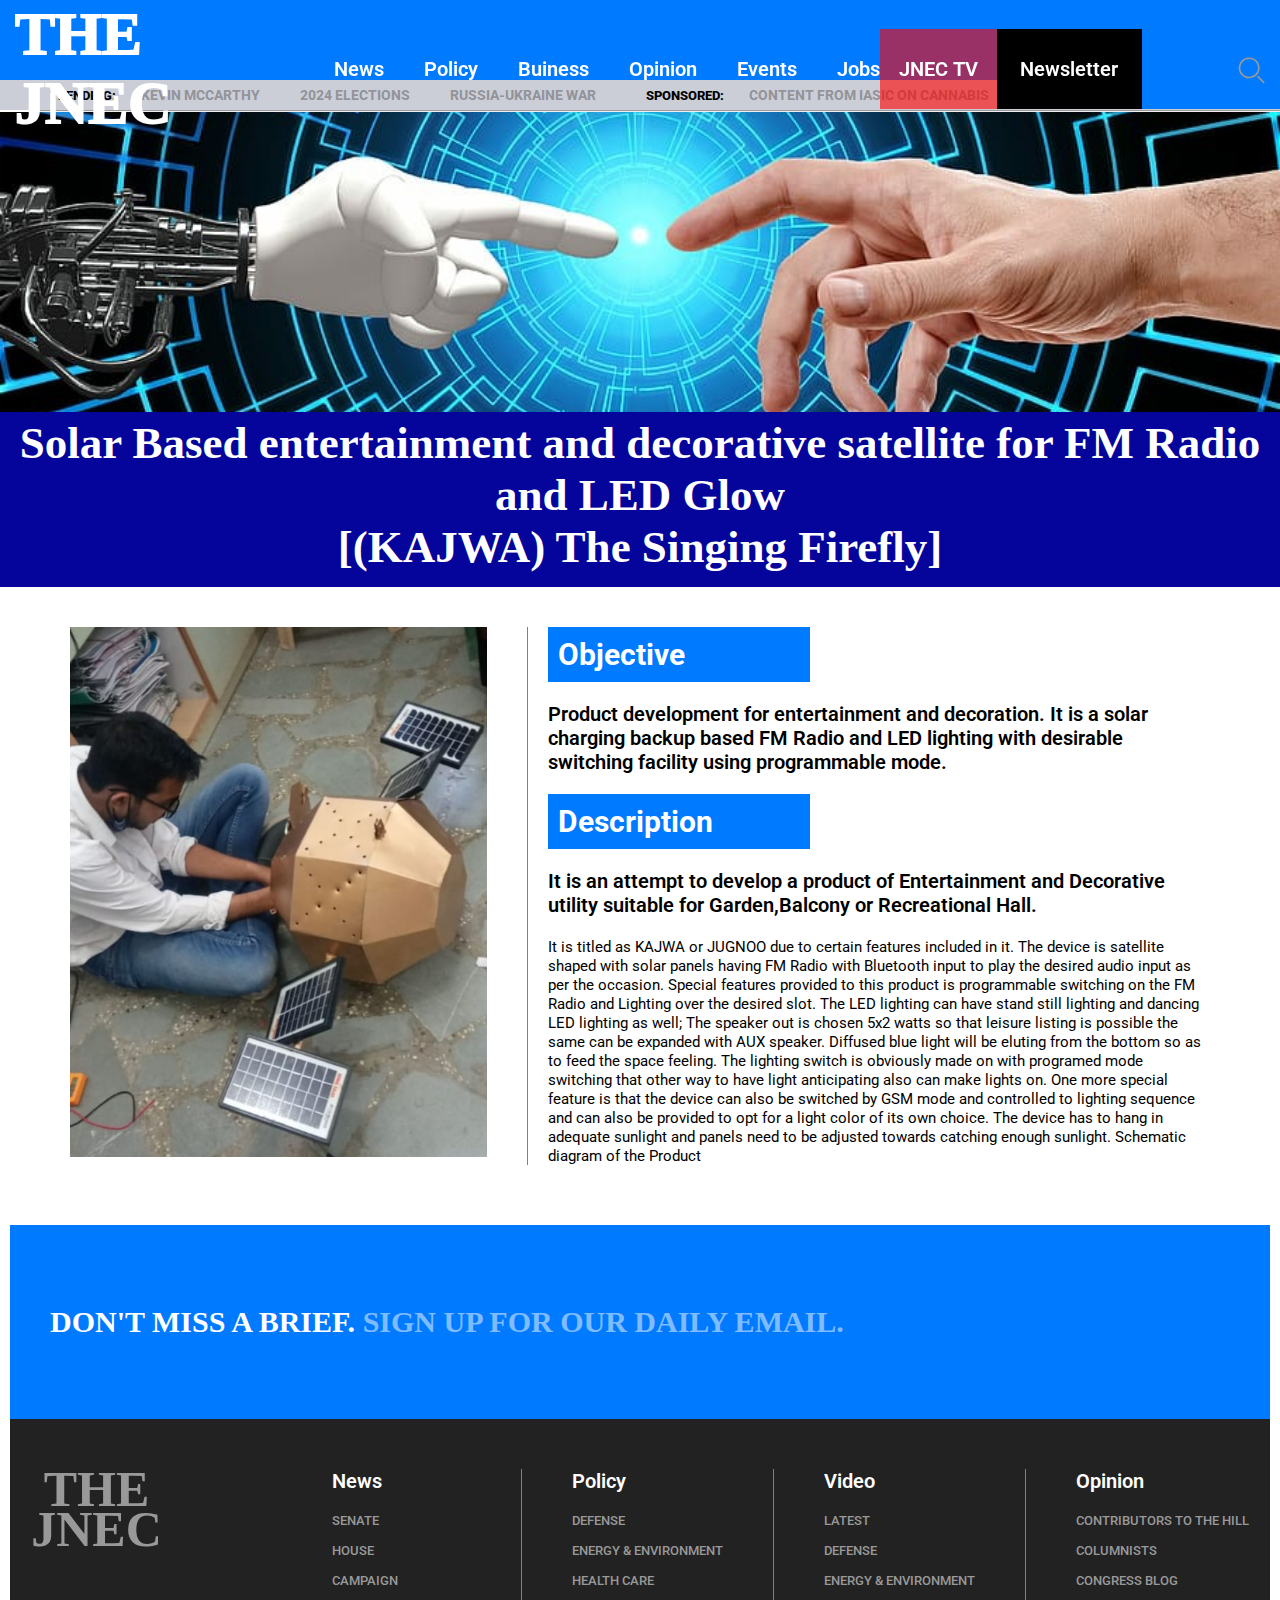
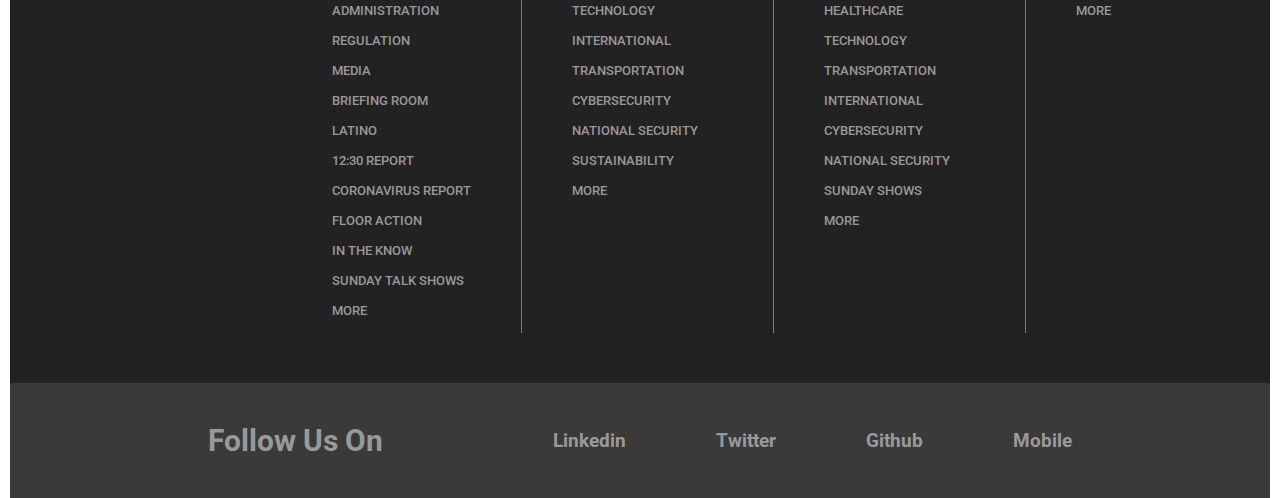
<file: product.html>
<!DOCTYPE html>
<html lang="en">
<head>
    <meta charset="UTF-8">
    <meta name="viewport" content="width=device-width, initial-scale=1.0">
    <title>Product Details</title>
    <link rel="stylesheet" href="style.css">
</head>
<body>
    <header>
        <nav>
            <div class="head-content">
                <div class="paper-name">
                    THE JNEC
                </div>
                <ul>
                    <li>News</li>
                    <li>Policy</li>
                    <li>Buiness</li>
                    <li>Opinion</li>
                    <li>Events</li>
                    <li>Jobs</li>
                </ul>
             
            </div>
            <div class="head-bar">
                <div class="hill-tv">
                   JNEC TV
                </div>
                <div class="newsletter">
                    Newsletter
                </div>
                <div class="blank">
                            
                </div>
                
                <div class="search">
                       
                       
                      <button>
                       <div class="image">
                        
                        <img src="search.svg" alt="search">
                       
                       </div>
                       </button>
                           
                      
                </div>
            
            </div>
        </nav>
    </header>
    <section>
        <div class="bottom-nav">
            <div class="trending">
                TRENDING:
            </div>
            <ul>
               
                <li class="kevin">KEVIN MCCARTHY</li>
                <li class="e">2024 ELECTIONS</li>
                <li>RUSSIA-UKRAINE WAR</li>
                
            </ul>
            <div class="sponsored">
                SPONSORED:
            </div>
            <ul>
                <li>CONTENT FROM IASIC ON CANNABIS</li>
                <li>CONTENT FROM AT&T</li>
            </ul>
        </div>
    </section>

   <hr/>

  <article>
    <div class="head-image"></div>
    <div class="product-name">
        <h2>Solar Based entertainment and decorative satellite for FM Radio and LED Glow
            <br/>[(KAJWA) The Singing Firefly]
        </h2>
    </div>
    <div class="product-container">
        <div class="product-image"></div>
       
        <div class="product-content">
            <h3>Objective</h3>
           <p>
            Product development for entertainment and decoration. It is a solar charging backup based FM
            Radio and LED lighting with desirable switching facility using programmable mode.
           </p>
            <h3>Description</h3>
           <p>
            It is an attempt to develop a product of Entertainment and Decorative utility suitable for
            Garden,Balcony or Recreational Hall.
           </p>
          
             <span>
            It is titled as KAJWA or JUGNOO due to certain features included in it.
            The device is satellite shaped with solar panels having FM Radio with Bluetooth input to play
            the desired audio input as per the occasion. Special features provided to this product is
            programmable switching on the FM Radio and Lighting over the desired slot.
            The LED lighting can have stand still lighting and dancing LED lighting as well;
            The speaker out is chosen 5x2 watts so that leisure listing is possible the same can be
            expanded with AUX speaker. Diffused blue light will be eluting from the bottom so as to feed
            the space feeling. The lighting switch is obviously made on with programed mode switching that
            other way to have light anticipating also can make lights on. One more special feature is that the
            device can also be switched by GSM mode and controlled to lighting sequence and can also be
            provided to opt for a light color of its own choice. The device has to hang in adequate sunlight
            and panels need to be adjusted towards catching enough sunlight.
            Schematic diagram of the Product
        </span>
        </div>
    </div>
  </article>

  <footer>
    <div class="footer_bar">
        <h2>
            <span>DON'T MISS A BRIEF. </span>SIGN UP FOR OUR DAILY EMAIL.
        </h2>
    </div>
    <div class="footer_upper">
            <div class="jnec">
                <h1>THE <br/>JNEC</h1>
            </div>
            <div class="news">
                <h4 >News</h4>
                <ul>
                    <li>SENATE</li>
                    <li>HOUSE</li>
                    <li>CAMPAIGN</li>
                    <li>ADMINISTRATION</li>
                    <li>REGULATION</li>
                    <li>MEDIA</li>
                    <li>BRIEFING ROOM</li>
                    <li>LATINO</li>
                    <li>12:30 REPORT</li>
                    <li>CORONAVIRUS REPORT</li>
                    <li>FLOOR ACTION</li>
                    <li>IN THE KNOW</li>
                    <li>SUNDAY TALK SHOWS</li>
                    <li>MORE</li>

                </ul>
            </div>
            <div class="footer-links">
                <h4>Policy</h4>
                <ul>
                    <li>DEFENSE</li>
                    <li>ENERGY & ENVIRONMENT</li>
                    <li>HEALTH CARE</li>
                    <li>TECHNOLOGY</li>
                    <li>INTERNATIONAL</li>
                    <li>TRANSPORTATION</li>
                    <li>CYBERSECURITY</li>
                    <li>NATIONAL SECURITY</li>
                    <li>SUSTAINABILITY</li>
                    <li>MORE</li>
               
                </ul>
              </div>
              <div class="footer-links">
                <h4>Video</h4>
                <ul>
                  <li>LATEST</li>
                  <li>DEFENSE</li>
                  <li>ENERGY & ENVIRONMENT</li>
                  <li>HEALTHCARE</li>
                  <li>TECHNOLOGY</li>
                  <li>TRANSPORTATION</li>
                  <li>INTERNATIONAL</li>
                  <li>CYBERSECURITY</li>
                  <li>NATIONAL SECURITY</li>
                  <li>SUNDAY SHOWS</li>
                  <li>MORE</li>

                </ul>
              </div>
              <div class="footer-links">
                <h4>Opinion</h4>
                <ul>
                  <li>CONTRIBUTORS TO THE HILL</li>
                  <li>COLUMNISTS</li>
                  <li>CONGRESS BLOG</li>
                  <li>MORE</li>
           
                </ul>
              </div>
       
    </div>

    <div class="footer_lower">
        
            
                <h2>Follow Us On</h2>

                <div class="top_contact">
                  <div class="contact_way">
                    <i class="fab fa-linkedin"></i>
                    <h3>Linkedin</h3>
                  </div>
                  <div class="contact_way">
                    <i class="fa fa-twitter"></i>
                    <h3>Twitter</h3>
                  </div>
                 
                </div>

                <div class="bottom_contact">
                  <div class="contact_way">
                    <i class="fab fa-github"></i>
                    <h3>Github</h3>
                  </div>
                  <div class="contact_way">
                    <i class="fa fa-mobile"></i>
                    <h3>Mobile</h3>
                  </div>
                </div>
                
            
        
        </div>
</footer>

</body>
</html>
</file>
<file: style.css>
@import url('https://fonts.googleapis.com/css2?family=Roboto:ital,wght@0,100;0,300;0,400;0,500;0,700;0,900;1,100;1,300;1,400;1,500;1,700;1,900&display=swap');


*{
    margin: 0;
    padding: 0;
    box-sizing: border-box;
}

:root {
    --primary-color: #fff;
    --primary-subtle-color: #999;
    --bg-color: #000;
    --bg-faded-color: #222;
    --border-color: #3a3a3a;
    --blue-color: #007aff;
}

html

header{
    width: 100%;
    height:80px;
    background-color: var(--blue-color);
    padding-left: 15px ;
    position: sticky;
    top: 0;
    
    
}
 header ul {
    list-style: none;
    display: flex;
    gap: 40px;
    font-family: 'Roboto', sans-serif;
    font-weight: 600;
    font-size: 20px;
}

nav{
    display: flex;
    justify-content: space-between;
    align-items: center;
   
    
}
button{
   
    display: flex;
    justify-content: center;
    align-items: center;
    border: transparent;
}


nav .head-content{
    display: flex;
    justify-content: space-between;
    align-items: center;
    gap: 60px;
    
    color: white;
  
}
body hr{
    width: 1275px;
    height: 0.5px;
    margin-left: 35px;
   
}
.paper-name{
    font-size: 60px;
    font-weight: 1000;
}
nav .head-bar{
    width: 400px;
    display: flex;
    justify-content: space-between;
    align-items: center;
    color: white;
   
    font-family: 'Roboto', sans-serif;
    font-weight: 600;
    font-size: 20px;
    
}
nav .hill-tv{
    width: 120px;
    height: 80px;
    background-color: rgba(255,0,0,0.6);
    display: flex;
    justify-content: center;
    align-items: center;
   
}
nav .newsletter{
    width: 150px;
    height: 80px;
    background-color: black;
    display: flex;
    justify-content: center;
    align-items: center;
    
}

nav .search{
    width: 60px;
    height: 80px;
    background-color: var(--blue-color);
    display: flex;
    justify-content: center;
    align-items: center;
 }
 nav  .blank{
    width: 80px;
    height: 80px;
    background-color: var(--blue-color);
    display: flex;
    justify-content: center;
    align-items: center;
}
  nav .search .image{
    width: 80px;
    height: 80px;
    background-color: var(--blue-color);
    display: flex;
    justify-content: center;
    align-items: center;
    transition: 1s ease-in-out;
  }

  nav .search .image:hover{
    transition: 1s ease-in-out;
    background-color: blue;
 }

 section .bottom-nav{
    width: 100%;
    height: 30px;
    background-color: #ccced7;

    font-size: 13px;
   
    font-weight: 800;
    font-family: 'Roboto', sans-serif ;
    display: flex;
    justify-content: left;
    align-items: center;
 }
section ul {
    list-style: none;
    display: flex;
    gap: 40px;
    font-family: 'Roboto', sans-serif;
    font-weight: 800;
    font-size: 14px;
    color: rgba(0,0,0,0.3);
}

section ul:hover{
    color: #000;
}
section .bottom-nav .trending {
    color: black;
    padding-left: 50px;
    padding-right: 25px;

}
section .bottom-nav .sponsored {
    color: black;
    padding-left: 50px;
    padding-right: 25px;

}
main {
   
   
   margin: auto;
   padding-left: 100px;
   padding-right: 100px;
   

   display:flex;
  gap: 20px;
   justify-content: space-between;
   align-items: center;
}

main .content-container{
    width: 700px;
    height: 800px;
    margin-top: 20px;
    border-right: 1px solid#999;
}

 main .image-container{
    background-image: url(vaishnavi.jpg);
    margin-top: 20px;
    
    width: 500px;
    height: 800px;
    background-position: top;
    background-size: cover; 
    background-repeat: no-repeat;
    box-shadow: 1px, 1px, 1px, 15px, gray;
   
 }
main .image-container h1{
    color: whitesmoke;
    font-family: 'Roboto', sans-serif;
    font-weight: 600;
    font-size: 60px;
    padding-top: 20px;
    padding-right: 10px;
    text-transform: uppercase;
    text-align: right;
 }

 
main .image img{
   padding-top: 3px;
    height: 89px;
    width: 90px;
 }
 

 main .department{
    background-color: #999;
    width: 450px;
    height: 90px;
    display: flex;
    gap: 5px;
   align-items: center;
   border: 2px solid gray;
   
 }
main .content{
    font-family: 'Roboto', sans-serif;
    font-size: 20px;
    
   padding-bottom: 4px;
}
 .content h4{
    color: rgba(0,0,0,0.3);
}
.name-container{
    font-size: 35px;
    margin-bottom: 40px;
}
main p{
    padding-top: 10px;
    padding-right: 20px;
    font-size: 20px;
    font-weight: 300;
    font-family: 'Roboto', sans-serif;
    
}
main .product-title h1 {
  
    margin-top: 30px;
   
}
main .product-title h1 a{
    color: black;
    margin-top: 20px;
    font-size: 70px;
    text-decoration: none;
}
main .product-title h1 a:hover{
    color: grey;
   
    text-decoration: underline;
}

/* product details website */


article .head-image{
    background-image: url(E2.jpg);
    /* margin-top: 20px; */
    
    min-width: 100%;
    min-height: 300px;
    background-position:center;
   
    background-size: cover; 
    background-repeat: no-repeat;
   
   
 }

 article .product-name{
    width: 100%;
    height: 175px;
    background-color: rgb(5, 5, 155);
    /* background-color: var(--blue-color); */
    color: #fff;
    font-size: 30px;
    /* font-family: 'Roboto', sans-serif; */
    text-align: center;
 }
 article h2{
    padding-top: 5px;
    padding-bottom: 5px;
 }
 article .product-container{
    padding: 40px 70px;
    display: flex;
    gap: 40px;
    justify-content: space-between;
   
    
  
 }
 article  .product-image{
    background-image: url(P1.jpg);
    /* margin-top: 20px; */ 
    width: 4500px;
    height: 530px;
    background-position:center;
    background-size: cover; 
    background-repeat: no-repeat;
   

 }
article .product-content{
      font-family: 'Roboto', sans-serif;
      border-left: 1px solid gray;
      padding-left: 20px;
}
 article  h3{
    margin-right: 400px;
    font-size: 30px;
    padding: 10px;
    color: white;
    background-color: var(--blue-color);
    transition:  ease-in-out;
    /* align-self: start; */
 }
 article h3:hover{
   background-color: rgb(46, 96, 233);
   transition: ease-in-out;
 }
 article .product-content p{
    font-size: 20px;
    font-weight: 600;
    padding-top: 20px;
    padding-bottom: 20px;
    transition:  ease-in-out;
 }
 article .product-content p:hover{
    color: rgb(46, 96, 233);
    transition:  ease-in-out;

 }
 article .product-content span{
    font-size: 15px;
    font-weight: 400;
    transition:  ease-in-out;
   
 }
 article .product-content span:hover{
    color: rgb(46, 96, 233);
    transition:  ease-in-out;
   
 }

 /* footer section */
footer .footer_bar{
   
    margin-top: 20px;
    background-color: var(--blue-color);
    margin-left: 10px;
    margin-right: 10px;
    padding: 80px 40px;
    color: hsla(0,0%,100%,.5);;
    font-weight: 600;
    font-size: 20px;
}
footer .footer_upper{
    
    margin-left: 10px;
    margin-right: 10px;
    padding-top: 50px;
    padding-bottom: 50px;
    display: flex;
    justify-content: center;
    gap: 50px;
    flex-direction: row;
    background-color: var(--bg-faded-color);
    color: var(--primary-subtle-color);
    font-family: 'Roboto', sans-serif;
}
footer .footer_lower{
    background-color: var(--border-color);
    color: var(--primary-subtle-color);
    
    margin-left: 10px;
    margin-right: 10px;
    padding: 40px;
    display: flex;
    justify-content: center;
    align-items: center;
    gap: 70px;
    flex-direction: row;
    font-family: 'Roboto', sans-serif;
}

.footer_upper h4{
    color: white;
    margin-bottom: 20px;
    font-size: 20px;
    font-weight: 600;
}
footer ul{
    
    list-style: none;
    font-size: 13px;
    font-weight: 500;
    text-align: justify;
    
}
footer li{
    margin-bottom: 15px;
}
footer h1{
    font-family: initial;
    font-size: 50px;
    line-height: 40px;
    text-align: center;
    margin-right: 40px;
}
footer span{
    color: white;
}
footer .footer-links{
    border-left: 1px solid gray;
    padding-left: 50px;
}
footer h4 .news{
    border: none;
}
footer .footer_upper .jnec{
    margin-right: 80px;
}

footer .top_contact{
    display: flex;
    justify-content: center;
    gap: 70px;
}
footer .bottom_contact{
    display: flex;
    justify-content: center;
    gap: 70px;
}
footer .contact_way{
    display: flex;
    justify-content: center;
    gap: 20px;
}

.footer_lower i{
    font-size: 30px;
}
.footer_lower h2{
  margin-right: 80px;
  font-size: 30px;
}
</file>
